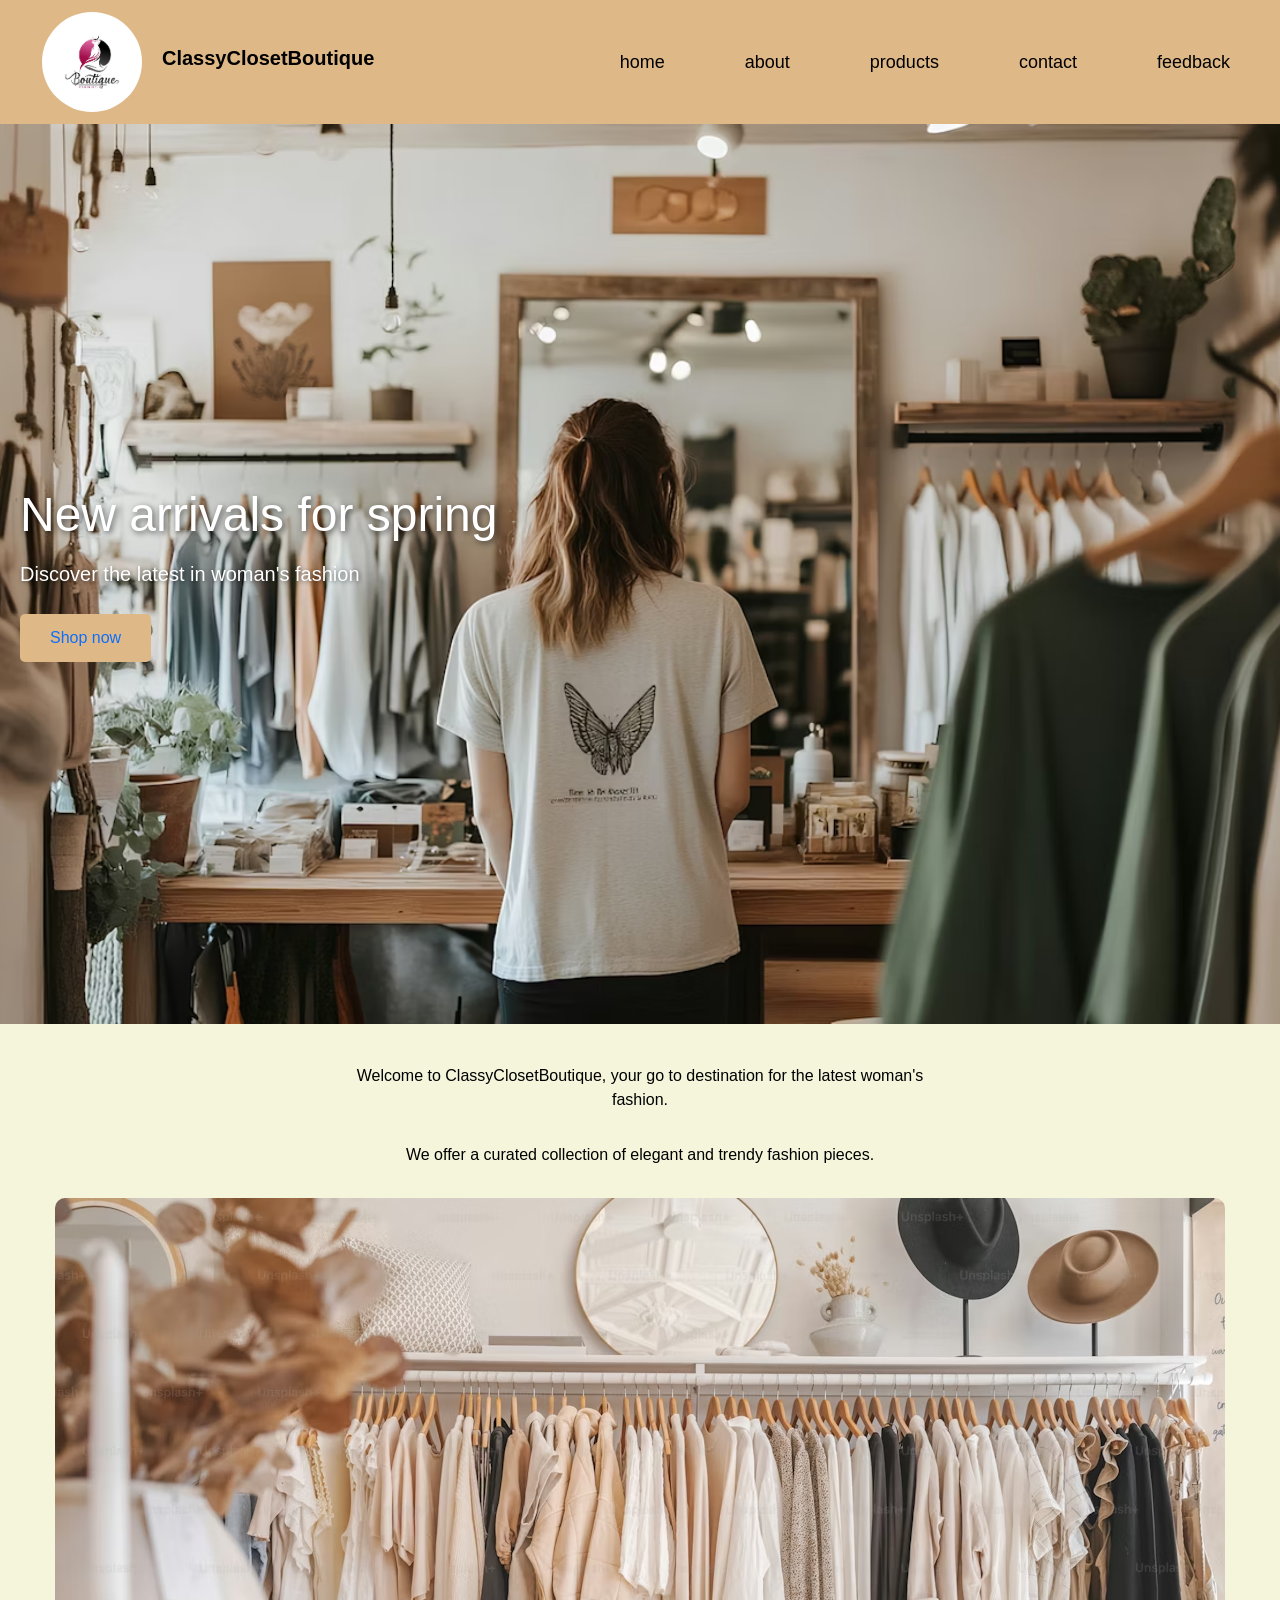
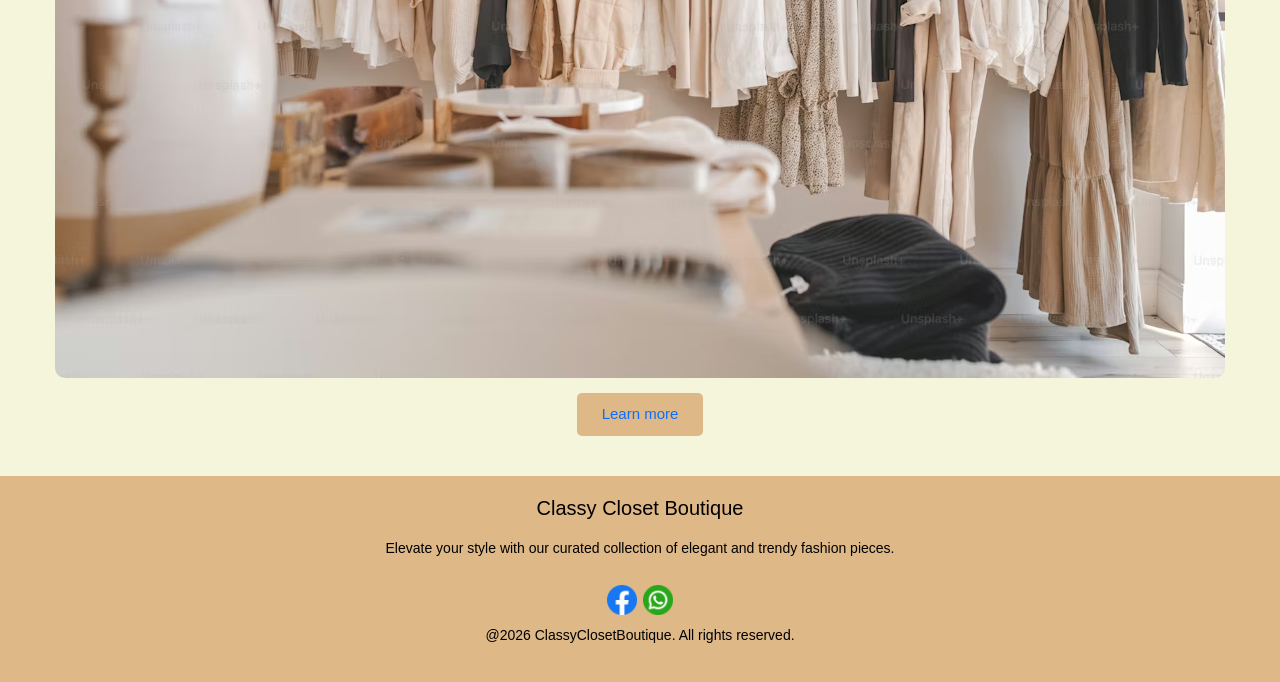
<file: index.html>
<!DOCTYPE html>
<html lang="en">
<head>
    <meta charset="UTF-8">
    <meta name="viewport" content="width=device-width, initial-scale=1.0">
    <title>ClassyClosetBoutique</title>
    <link href="https://cdn.jsdelivr.net/npm/bootstrap@5.3.3/dist/css/bootstrap.min.css" rel="stylesheet">

    <link rel="stylesheet" href="style.css">
</head>

<body>
    <header>
        <div class="logo">
            <img src="logo.jpg" alt="logo">
            <h2>ClassyClosetBoutique</h2>
        </div>
        

        <nav class="links">
            <li><a href="index.html">home</a></li>
            <li><a href="about.html">about</a></li>
            <li><a href="products.html">products</a></li>
            <li><a href="contact.html">contact</a></li>
            <li><a href="feedback.html">feedback</a></li>
        </nav>
    </header>

    <section class="home">
        <h1>New arrivals for spring</h1>
        <p>Discover the latest in woman's fashion</p>
        <button>
        <a href="products.html">Shop now</a>
        </button>

    </section>

    <section class="highlights">
        <p>Welcome to ClassyClosetBoutique, your go to destination for the latest woman's fashion.</p>
        <p>We offer a curated collection of elegant and trendy fashion pieces.</p>
        <img src="homepage2.avif" alt="clothes" class="responsive-img">
        <button>
            <a href="about.html">Learn more</a>
        </button>
    </section>

    <footer class="footer">
        <h2>Classy Closet Boutique</h2>
        <p>Elevate your style with our curated collection of elegant and trendy fashion pieces.</p>
        <div class="footer-icons">
            <img src="facebook.png" alt="facebook">
            <img src="whatsapp.png" alt="whatsapp">
        </div>
        <p>@2026 ClassyClosetBoutique. All rights reserved.</p>
    </footer>

    <script src="https://cdn.jsdelivr.net/npm/bootstrap@5.3.3/dist/js/bootstrap.bundle.min.js"></script>
</body>
</html>
</file>
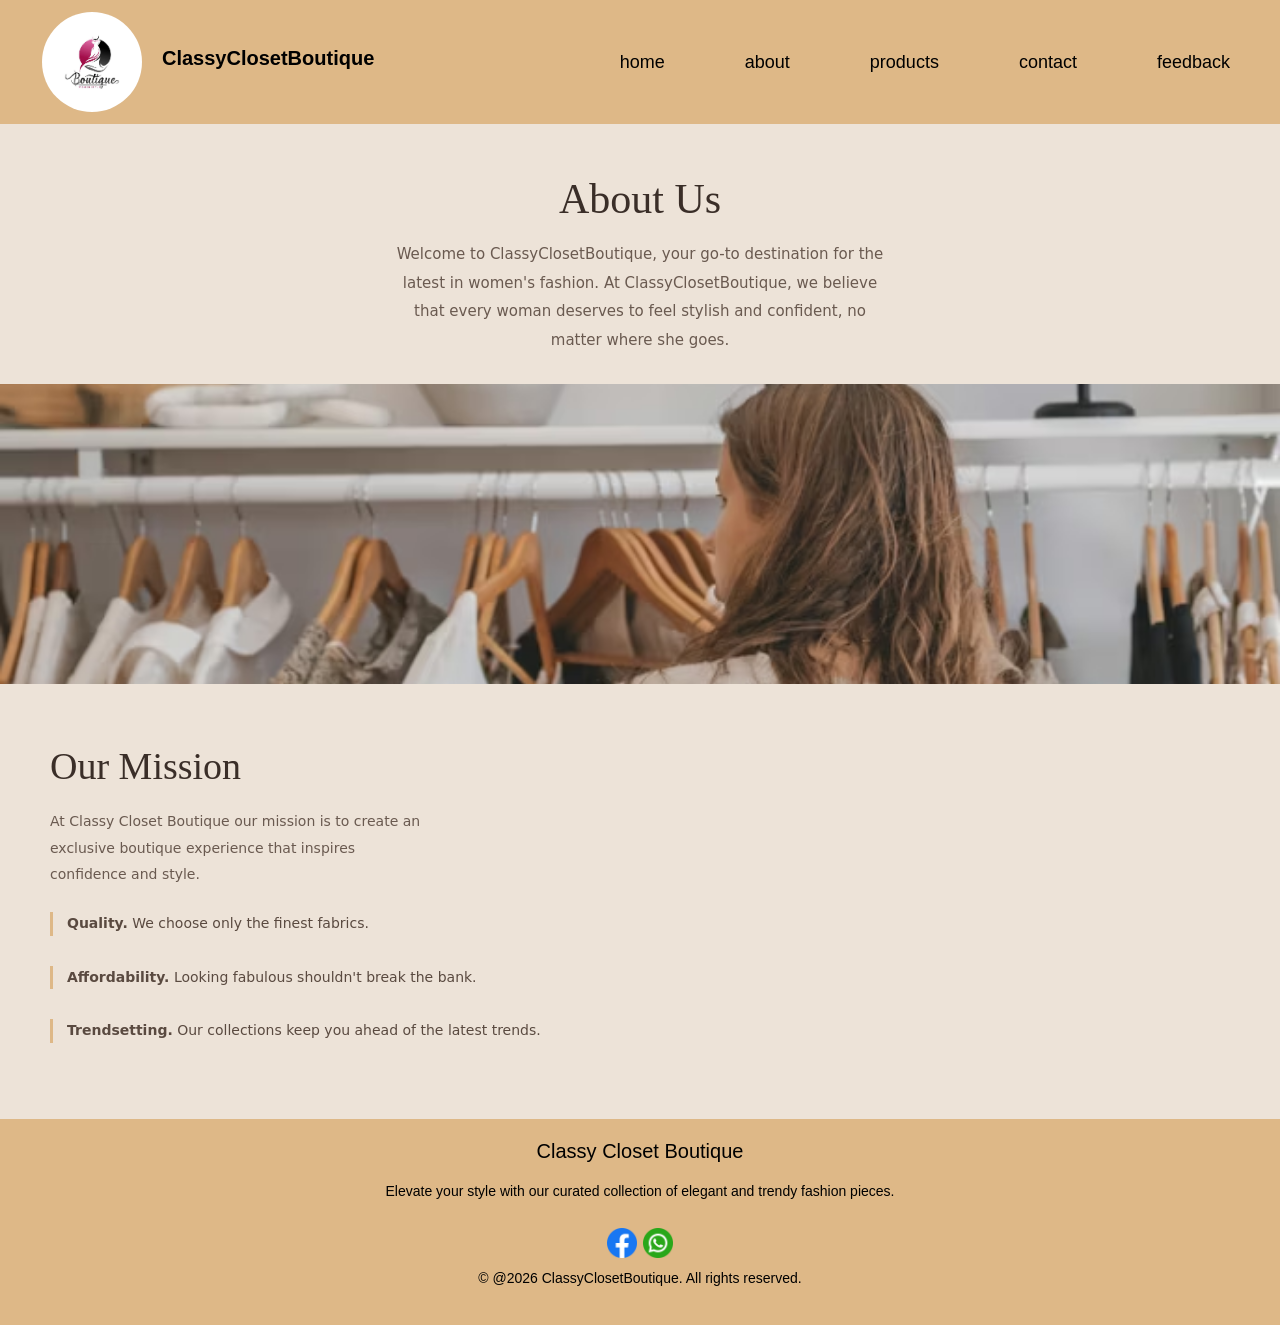
<file: about.html>
<!DOCTYPE html>
<html lang="en">
<head>
    <meta charset="UTF-8">
    <meta name="viewport" content="width=device-width, initial-scale=1.0">
    <title>About - ClassyClosetBoutique</title>
    <link href="https://cdn.jsdelivr.net/npm/bootstrap@5.3.3/dist/css/bootstrap.min.css" rel="stylesheet">
    <link rel="stylesheet" href="style.css">
</head>
<body>

    
    <header>
        <div class="logo">
            <img src="logo.jpg" alt="logo">
            <h2>ClassyClosetBoutique</h2>
        </div>
        <nav class="links">
            <li><a href="index.html">home</a></li>
            <li><a href="about.html" class="active">about</a></li>
            <li><a href="products.html">products</a></li>
            <li><a href="contact.html">contact</a></li>
            <li><a href="feedback.html">feedback</a></li>
        </nav>
    </header>

    
    <section class="about-intro">
        <h1>About Us</h1>
        <p>Welcome to ClassyClosetBoutique, your go-to destination for the latest in women's fashion.
           At ClassyClosetBoutique, we believe that every woman deserves to feel stylish and confident,
           no matter where she goes.</p>
    </section>

    
    <div class="about-image">
        <img src="about 1.avif" alt="Boutique">
    </div>

    
    <section class="mission">
        <div class="mission-text">
            <h2>Our Mission</h2>
            <p>At Classy Closet Boutique our mission is to create an exclusive boutique experience
               that inspires confidence and style.</p>
            <div class="mission-points">
                <p><strong>Quality.</strong> We choose only the finest fabrics.</p>
                <p><strong>Affordability.</strong> Looking fabulous shouldn't break the bank.</p>
                <p><strong>Trendsetting.</strong> Our collections keep you ahead of the latest trends.</p>
            </div>
        </div>
        
    </section>

    
    <footer class="footer">
        <h2>Classy Closet Boutique</h2>
        <p>Elevate your style with our curated collection of elegant and trendy fashion pieces.</p>
        <div class="footer-icons">
            <img src="facebook.png" alt="facebook">
            <img src="whatsapp.png" alt="whatsapp">
        </div>
        <p>&copy @2026 ClassyClosetBoutique. All rights reserved.</p>
    </footer>

    <script src="https://cdn.jsdelivr.net/npm/bootstrap@5.3.3/dist/js/bootstrap.bundle.min.js"></script>
</body>
</html>
</file>
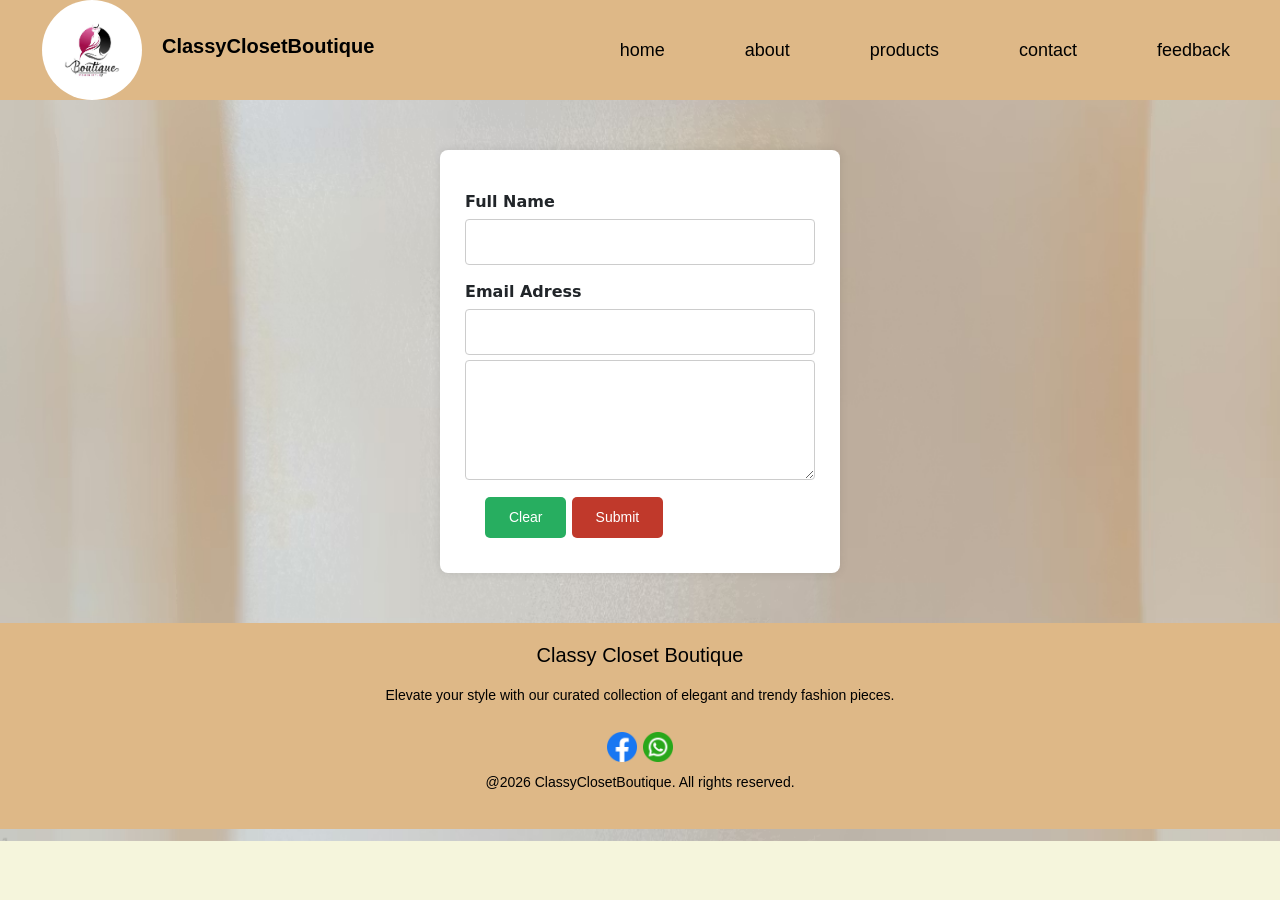
<file: contact.html>
<!DOCTYPE html>
<html lang="en">
<head>
    <meta charset="UTF-8">
    <meta name="viewport" content="width=device-width, initial-scale=1.0">
    <title>ClassyClosetBoutique</title>
    <link href="https://cdn.jsdelivr.net/npm/bootstrap@5.3.3/dist/css/bootstrap.min.css" rel="stylesheet">
    <link rel="stylesheet" href="style.css">
   <style>

body {
    background-color: beige;
    background-image: url("backgroundcolor.avif");
    background-repeat: no-repeat;
    background-size: cover;
    background-position: center;
}

header {
    width: 100%;
    height: 100px;
    background-color: burlywood;
    display: flex;
    align-items: center;
    gap: 25px;
}

.logo {
    display: flex;
    align-items: center;
    gap: 20px;
}

.logo img {
    margin-left: 2px;
    width: 100px;
    height: auto;
    border-radius: 100px;
    display: block;
}

.logo h2 {
    font-family: Arial, Helvetica, sans-serif;
    font-size: 20px;
    font-weight: bold;
    color: black;
}

.links {
    margin-left: auto;
    margin-right: 10px;
    display: flex;
    gap: 80px;
}

.links li {
    list-style: none;
}

.links a {
    text-decoration: none;
    font-family: Arial, Helvetica, sans-serif;
    color:black;
    font-size: 18px;
}

.links a:hover {
    color:white;
}
     


form{
   max-width: 400px;
   width: 90%;
   margin: auto;
   margin-top: 50px;
   margin-bottom: 50px;
   background: white;
   padding: 25px;
   border-radius: 8px;
   box-shadow: 0 0 10px rgba(0,0,0,0.1);
}

label{
   display: block;
   margin-top: 15px;
   font-weight: bold;
}

input, textarea {
   width: 100%;
   padding: 10px;
   margin-top: 5px;
   border: 1px solid #ccc;
   border-radius: 4px;
   box-sizing: border-box;
}

textarea {
   height: 120px;
   resize: vertical;
}
 
.buttons{
   padding: 10px 20px;
   border: none;
   border-radius: 4px;
   cursor: pointer;
   font-size: 16px;
}

.submit-btn{
   padding: 10px 24px;
    background-color: #c0392b;
    color: white;
    border: none;
    border-radius: 5px;
    font-size: 14px;
    font-family: 'Jost', sans-serif;
    cursor: pointer;
    transition: background-color 0.2s, color 0.2s;
}

.clear-btn{
   padding: 10px 24px;
    background-color: #27ae60;
    color: white;
    border: none;
    border-radius: 5px;
    font-size: 14px;
    font-family: 'Jost', sans-serif;
    cursor: pointer;
    transition: background-color 0.2s, color 0.2s;
}

button:hover {
   opacity: 0.9;
}

@media (max-width: 768px) {
    form {
        width: 95%;
        padding: 20px;
        margin-top: 30px;
        margin-bottom: 30px;
    }
    
    label {
        font-size: 14px;
    }
    
    input, textarea {
        font-size: 14px;
        padding: 8px;
    }
    
    .submit-btn, .clear-btn {
        padding: 8px 16px;
        font-size: 12px;
        width: 48%;
    }
}

@media (max-width: 480px) {
    form {
        width: 98%;
        padding: 15px;
        margin-top: 20px;
        margin-bottom: 20px;
    }
    
    label {
        font-size: 13px;
        margin-top: 10px;
    }
    
    input, textarea {
        font-size: 13px;
        padding: 8px;
        margin-top: 4px;
    }
    
    textarea {
        height: 100px;
    }
    
    .submit-btn, .clear-btn {
        padding: 8px 12px;
        font-size: 11px;
        width: 100%;
        margin-bottom: 8px;
    }
}
.footer {
    width: 100%;
    height: auto;
    background-color: burlywood;
    display: flex;
    flex-direction: column;
    align-items: center;
    justify-content: center;
    text-align: center;
    padding: 20px;
    gap: 10px;
    margin-bottom: auto;
}

.footer h2 {
    font-family: Arial, Helvetica, sans-serif;
    font-size: 20px;
    color: black;
}

.footer p {
    font-family: Arial, Helvetica, sans-serif;
    font-size: 14px;
    color: black;
}

.footer img {
    width: 30px;
    height: 30px;
}

</style>  

</head>
<body>
    
    <header>

        <div class="logo">
         <img src="logo.jpg" alt="logo">
         <h2>ClassyClosetBoutique</h2>
        </div>

        <div class="links">
            <li><a href="index.html">home</a></li>
            <li><a href="about.html">about</a></li>
            <li><a href="products.html">products</a></li>
            <li><a href="contact.html">contact</a></li>
            <li><a href="feedback.html">feedback</a></li>
         
         </div>
    </header>
    
 <form action="acknowledgement.html"method="get">
      <label for="name">Full Name</label>
      <input type="text" id="name" name="name required">

      <label for="email">Email Adress</label>
      <input type="email" id="email" name="email" required>
      <textarea id="message" name-="message"required></textarea>

      <div class="buttons">
         <button type="reset" class="clear-btn">Clear</button>
         <buton type="submit" class="submit-btn">Submit</buton>
      </div>
   </form>

    

<footer class="footer">
        <h2>Classy Closet Boutique</h2>
        <p>Elevate your style with our curated collection of elegant and trendy fashion pieces.</p>
        <div class="footer-icons">
            <img src="facebook.png" alt="facebook">
            <img src="whatsapp.png" alt="whatsapp">
        </div>
        <p>@2026 ClassyClosetBoutique. All rights reserved.</p>
    </footer>

    <script src="https://cdn.jsdelivr.net/npm/bootstrap@5.3.3/dist/js/bootstrap.bundle.min.js"></script>
</body>
</html>
</file>
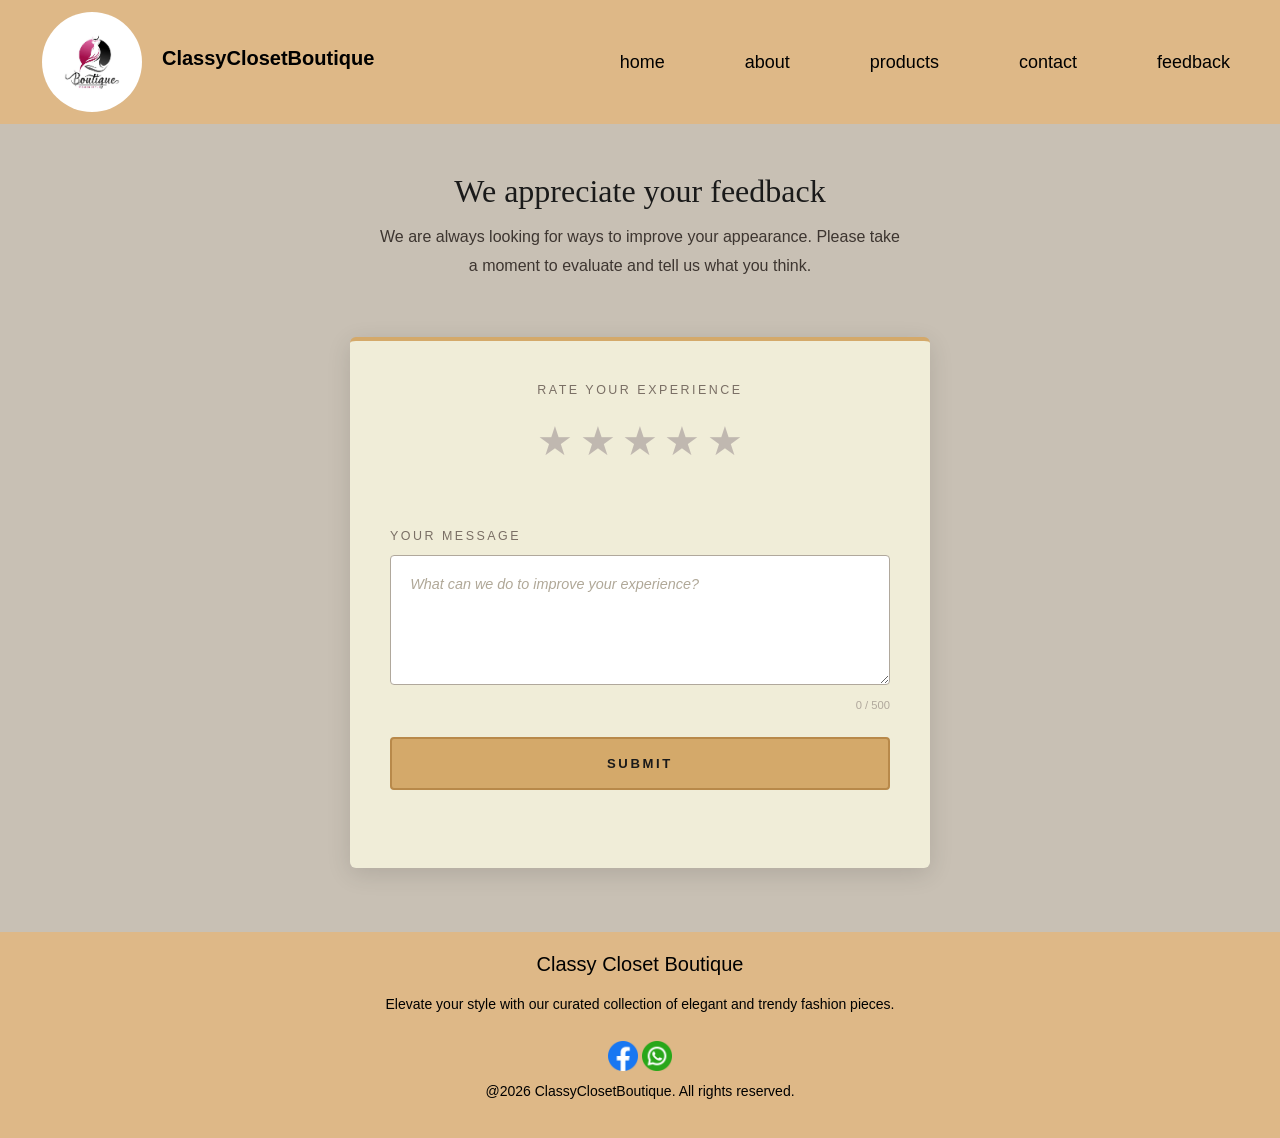
<file: feedback.html>
<!DOCTYPE html>
<html lang="en">
<head>
    <meta charset="UTF-8">
    <meta name="viewport" content="width=device-width, initial-scale=1.0">
    <title>ClassyClosetBoutique</title>
    <link href="https://cdn.jsdelivr.net/npm/bootstrap@5.3.3/dist/css/bootstrap.min.css" rel="stylesheet">
    <style>
        * {
            margin: 0;
            padding: 0;
            box-sizing: border-box;
        }

        body {
            font-family: Georgia, serif;
            background-color: #C8C0B4;
            min-height: 100vh;
        }
header {
    width: 100%;
    background-color: burlywood;
    display: flex;
    align-items: center;
    justify-content: space-between;
    padding: 12px 40px;
    flex-wrap: wrap;
}

.logo {
    display: flex;
    align-items: center;
    gap: 20px;
}

.logo img {
    margin-left: 2px;
    width: 100px;
    height: auto;
    border-radius: 100px;
    display: block;
}

.logo h2 {
    font-family: Arial, Helvetica, sans-serif;
    font-size: 20px;
    font-weight: bold;
    color: black;
}

.links {
    margin-left: auto;
    margin-right: 10px;
    display: flex;
    gap: 80px;
}

.links li {
    list-style: none;
}

.links a {
    text-decoration: none;
    font-family: Arial, Helvetica, sans-serif;
    color:black;
    font-size: 18px;
}

.links a:hover {
    color:white;
}
        
        .feedback-section {
            text-align: center;
            padding: 3rem 2rem 1.5rem;
        }

        .feedback-section h2 {
            font-size: 2rem;
            color: #1a1a1a;
            margin-bottom: 0.8rem;
        }

        .feedback-section p {
            font-size: 1rem;
            color: #3d3530;
            max-width: 520px;
            margin: 0 auto;
            line-height: 1.8;
            font-family: Arial, sans-serif;
        }

        .feedback-card {
            max-width: 580px;
            margin: 2rem auto 4rem;
            background: #F0EDD8;
            border-top: 4px solid #D4A96A;
            border-radius: 6px;
            padding: 2.5rem;
            box-shadow: 0 6px 24px rgba(0, 0, 0, 0.12);
        }

        .star-label {
            display: block;
            text-align: center;
            font-family: Arial, sans-serif;
            font-size: 0.78rem;
            letter-spacing: 0.2em;
            text-transform: uppercase;
            color: #7a6f65;
            margin-bottom: 0.8rem;
        }

        .rating {
            display: flex;
            flex-direction: row-reverse;
            justify-content: center;
            gap: 0.4rem;
            margin-bottom: 0.5rem;
        }

        .rating input {
            display: none;
        }

        .rating label {
            font-size: 2.5rem;
            color: #c0b8b0;
            cursor: pointer;
            transition: color 0.2s, transform 0.15s;
        }

        .rating input:checked ~ label,
        .rating label:hover,
        .rating label:hover ~ label {
            color: #D4A96A;
            transform: scale(1.2);
        }

        #rating-msg {
            text-align: center;
            font-family: Arial, sans-serif;
            font-size: 0.78rem;
            color: #b8894a;
            letter-spacing: 0.15em;
            text-transform: uppercase;
            min-height: 1.4em;
            margin-bottom: 1.8rem;
        }

        .field-label {
            display: block;
            font-family: Arial, sans-serif;
            font-size: 0.78rem;
            letter-spacing: 0.2em;
            text-transform: uppercase;
            color: #7a6f65;
            margin-bottom: 0.6rem;
        }

        textarea {
            width: 100%;
            min-height: 130px;
            resize: vertical;
            font-family: Arial, sans-serif;
            font-size: 0.9rem;
            color: #1a1a1a;
            background: #ffffff;
            border: 1.5px solid #b0a89c;
            border-radius: 4px;
            padding: 1rem 1.2rem;
            outline: none;
            transition: border-color 0.3s, box-shadow 0.3s;
            line-height: 1.7;
        }

        textarea::placeholder {
            color: #b0a898;
            font-style: italic;
        }

        textarea:focus {
            border-color: #D4A96A;
            box-shadow: 0 0 0 3px rgba(212, 169, 106, 0.2);
        }

        .char-count {
            text-align: right;
            font-family: Arial, sans-serif;
            font-size: 0.7rem;
            color: #b0a89c;
            margin-top: 0.3rem;
            margin-bottom: 1.5rem;
        }

        .submit-btn {
            display: block;
            width: 100%;
            padding: 0.9rem;
            background-color: #D4A96A;
            color: #1a1a1a;
            border: 2px solid #b8894a;
            border-radius: 4px;
            font-family: Arial, sans-serif;
            font-size: 0.82rem;
            font-weight: bold;
            letter-spacing: 0.2em;
            text-transform: uppercase;
            cursor: pointer;
            transition: background 0.3s, color 0.3s;
        }

        .submit-btn:hover {
            background-color: #1a1a1a;
            color: #D4A96A;
        }

        .submit-btn:active {
            transform: scale(0.98);
        }

        .error-msg {
            text-align: center;
            font-family: Arial, sans-serif;
            font-size: 0.75rem;
            color: #9b5e2a;
            margin-top: 0.6rem;
            min-height: 1em;
        }

        .toast {
            position: fixed;
            bottom: 2rem;
            left: 50%;
            transform: translateX(-50%) translateY(20px);
            background: #D4A96A;
            color: #1a1a1a;
            font-family: Arial, sans-serif;
            font-size: 0.78rem;
            letter-spacing: 0.15em;
            text-transform: uppercase;
            padding: 0.9rem 2rem;
            border-left: 4px solid #b8894a;
            border-radius: 2px;
            box-shadow: 0 4px 20px rgba(0,0,0,0.15);
            z-index: 999;
            opacity: 0;
            pointer-events: none;
            transition: opacity 0.4s, transform 0.4s;
            white-space: nowrap;
        }

        .toast.show {
            opacity: 1;
            transform: translateX(-50%) translateY(0);
        }

       .footer {
    width: 100%;
    height: auto;
    background-color: burlywood;
    display: flex;
    flex-direction: column;
    align-items: center;
    justify-content: center;
    text-align: center;
    padding: 20px;
    gap: 10px;
    margin-bottom: auto;
}

.footer h2 {
    font-family: Arial, Helvetica, sans-serif;
    font-size: 20px;
    color: black;
}

.footer p {
    font-family: Arial, Helvetica, sans-serif;
    font-size: 14px;
    color: black;
}

.footer img {
    width: 30px;
    height: 30px;
}

        /* RESPONSIVE - Tablet (max-width: 1024px) */
        @media (max-width: 1024px) {
            header {
                padding: 10px 20px;
            }
            
            .logo img {
                width: 80px;
            }
            
            .logo h2 {
                font-size: 18px;
            }
            
            .links {
                gap: 30px;
            }
            
            .links a {
                font-size: 14px;
            }
            
            .feedback-section {
                padding: 2rem 1.5rem 1rem;
            }
            
            .feedback-section h2 {
                font-size: 1.6rem;
            }
            
            .feedback-section p {
                font-size: 0.95rem;
                max-width: 100%;
            }
            
            .feedback-card {
                max-width: 90%;
                padding: 1.8rem 1.5rem;
                margin: 1.5rem auto 3rem;
            }
            
            .rating label {
                font-size: 2rem;
            }
            
            textarea {
                min-height: 120px;
                font-size: 0.85rem;
                padding: 0.9rem 1rem;
            }
        }
        
        /* RESPONSIVE - Mobile (max-width: 768px) */
        @media (max-width: 768px) {
            header {
                flex-direction: column;
                padding: 10px 15px;
                gap: 10px;
                justify-content: center;
            }
            
            .logo {
                gap: 10px;
                width: 100%;
                justify-content: center;
            }
            
            .logo img {
                width: 60px;
            }
            
            .logo h2 {
                font-size: 16px;
            }
            
            .links {
                flex-wrap: wrap;
                justify-content: center;
                gap: 15px;
                margin: 0;
                width: 100%;
            }
            
            .links a {
                font-size: 13px;
                padding: 5px 8px;
            }
            
            .feedback-section {
                padding: 1.5rem 1rem 1rem;
            }
            
            .feedback-section h2 {
                font-size: 1.3rem;
                margin-bottom: 0.6rem;
            }
            
            .feedback-section p {
                font-size: 0.9rem;
                max-width: 100%;
                line-height: 1.6;
            }
            
            .feedback-card {
                max-width: 95%;
                margin: 1rem auto 2rem;
                padding: 1.5rem 1.2rem;
                box-shadow: 0 4px 16px rgba(0, 0, 0, 0.08);
            }
            
            .star-label {
                font-size: 0.7rem;
                margin-bottom: 0.6rem;
            }
            
            .rating {
                gap: 0.3rem;
                margin-bottom: 0.4rem;
            }
            
            .rating label {
                font-size: 1.8rem;
            }
            
            #rating-msg {
                font-size: 0.7rem;
                margin-bottom: 1rem;
            }
            
            .field-label {
                font-size: 0.7rem;
                margin-bottom: 0.5rem;
            }
            
            textarea {
                min-height: 110px;
                font-size: 0.85rem;
                padding: 0.8rem 1rem;
                border: 1px solid #b0a89c;
            }
            
            .char-count {
                font-size: 0.65rem;
                margin-bottom: 1rem;
            }
            
            .submit-btn {
                padding: 0.8rem;
                font-size: 0.75rem;
            }
            
            .error-msg {
                font-size: 0.7rem;
                margin-top: 0.5rem;
            }
            
            .toast {
                bottom: 1.5rem;
                font-size: 0.7rem;
                padding: 0.8rem 1.5rem;
            }
            
            .footer {
                padding: 15px 10px;
                gap: 8px;
            }
            
            .footer h2 {
                font-size: 16px;
            }
            
            .footer p {
                font-size: 12px;
            }
            
            .footer img {
                width: 24px;
                height: 24px;
            }
        }
        
        /* RESPONSIVE - Small Mobile (max-width: 480px) */
        @media (max-width: 480px) {
            header {
                padding: 8px 10px;
                gap: 8px;
            }
            
            .logo {
                gap: 8px;
            }
            
            .logo img {
                width: 50px;
            }
            
            .logo h2 {
                font-size: 14px;
            }
            
            .links {
                gap: 10px;
            }
            
            .links a {
                font-size: 11px;
                padding: 3px 5px;
            }
            
            body {
                background-color: #C8C0B4;
            }
            
            .feedback-section {
                padding: 1.2rem 0.8rem 0.8rem;
            }
            
            .feedback-section h2 {
                font-size: 1.1rem;
                margin-bottom: 0.5rem;
            }
            
            .feedback-section p {
                font-size: 0.85rem;
                line-height: 1.5;
            }
            
            .feedback-card {
                max-width: 98%;
                margin: 0.8rem auto 1.5rem;
                padding: 1.2rem 1rem;
                border-radius: 4px;
            }
            
            .star-label {
                font-size: 0.65rem;
                margin-bottom: 0.5rem;
                letter-spacing: 0.1em;
            }
            
            .rating {
                gap: 0.25rem;
                margin-bottom: 0.3rem;
            }
            
            .rating label {
                font-size: 1.5rem;
                transform: none;
            }
            
            .rating label:hover {
                transform: scale(1.1);
            }
            
            #rating-msg {
                font-size: 0.65rem;
                margin-bottom: 0.8rem;
                min-height: auto;
            }
            
            .field-label {
                font-size: 0.65rem;
                margin-bottom: 0.4rem;
            }
            
            textarea {
                min-height: 90px;
                font-size: 0.8rem;
                padding: 0.7rem 0.9rem;
            }
            
            textarea::placeholder {
                font-size: 0.75rem;
            }
            
            .char-count {
                font-size: 0.6rem;
                margin-top: 0.2rem;
                margin-bottom: 0.8rem;
            }
            
            .submit-btn {
                padding: 0.7rem 0.5rem;
                font-size: 0.7rem;
                letter-spacing: 0.15em;
            }
            
            .error-msg {
                font-size: 0.65rem;
                margin-top: 0.4rem;
            }
            
            .toast {
                bottom: 1rem;
                left: 50%;
                font-size: 0.65rem;
                padding: 0.7rem 1rem;
            }
            
            .footer {
                padding: 12px 8px;
                gap: 6px;
            }
            
            .footer h2 {
                font-size: 14px;
            }
            
            .footer p {
                font-size: 11px;
            }
            
            .footer img {
                width: 20px;
                height: 20px;
            }
        }
    </style>
</head>

<body>

    <header>
        <div class="logo">
            <img src="logo.jpg" alt="logo">
            <h2>ClassyClosetBoutique</h2>
        </div>
        <div class="links">
            <li><a href="index.html">home</a></li>
            <li><a href="about.html">about</a></li>
            <li><a href="products.html">products</a></li>
            <li><a href="contact.html">contact</a></li>
            <li><a href="feedback.html">feedback</a></li>
        </div>
    </header>

    <!-- BODY CONTENT -->
    <section class="feedback-section">
        <h2>We appreciate your feedback</h2>
        <p>We are always looking for ways to improve your appearance.
           Please take a moment to evaluate and tell us what you think.
        </p>
    </section>

    <div class="feedback-card">

        <!-- Stars -->
        <span class="star-label">Rate your experience</span>
        <div class="rating">
            <input type="radio" id="star5" name="rating" value="5">
            <label for="star5">&#9733;</label>
            <input type="radio" id="star4" name="rating" value="4">
            <label for="star4">&#9733;</label>
            <input type="radio" id="star3" name="rating" value="3">
            <label for="star3">&#9733;</label>
            <input type="radio" id="star2" name="rating" value="2">
            <label for="star2">&#9733;</label>
            <input type="radio" id="star1" name="rating" value="1">
            <label for="star1">&#9733;</label>
        </div>
        <p id="rating-msg"></p>

        <!-- Message -->
        <span class="field-label">Your message</span>
        <textarea id="feedback-text" placeholder="What can we do to improve your experience?" maxlength="500"></textarea>
        <p class="char-count"><span id="char-count">0</span> / 500</p>

        <!-- Button -->
        <button class="submit-btn" onclick="submitFeedback()">Submit</button>
        <p class="error-msg" id="error-msg"></p>

    </div>

    <div class="toast" id="toast">✔ Thank you — your feedback has been received!</div>

    <footer class="footer">
        <h2>Classy Closet Boutique</h2>
        <p>Elevate your style with our curated collection of elegant and trendy fashion pieces.</p>
        <div class="footer-icons">
            <img src="facebook.png" alt="facebook">
            <img src="whatsapp.png" alt="whatsapp">
        </div>
        <p>@2026 ClassyClosetBoutique. All rights reserved.</p>
    </footer>

    <script>
    
        const ratingLabels = { 1:'Poor', 2:'Fair', 3:'Good', 4:'Great', 5:'Excellent' };

        document.querySelectorAll('.rating input').forEach(input => {
            input.addEventListener('change', () => {
                document.getElementById('rating-msg').textContent =
                    ratingLabels[input.value] + '  (' + input.value + ' / 5)';
            });
        });

        const textarea = document.getElementById('feedback-text');
        const charCount = document.getElementById('char-count');

        textarea.addEventListener('input', () => {
            charCount.textContent = textarea.value.length;
        });

        function submitFeedback() {
            const rating = document.querySelector('.rating input:checked');
            const message = textarea.value.trim();
            const err = document.getElementById('error-msg');

            if (!rating) { err.textContent = 'Please select a star rating.'; return; }
            if (!message) { err.textContent = 'Please write a message before submitting.'; textarea.focus(); return; }

            err.textContent = '';
            const toast = document.getElementById('toast');
            toast.classList.add('show');
            setTimeout(() => toast.classList.remove('show'), 3500);

            document.querySelectorAll('.rating input').forEach(i => i.checked = false);
            document.getElementById('rating-msg').textContent = '';
            textarea.value = '';
            charCount.textContent = '0';
        }
    </script>

    <script src="https://cdn.jsdelivr.net/npm/bootstrap@5.3.3/dist/js/bootstrap.bundle.min.js"></script>
</body>
</html>
</file>
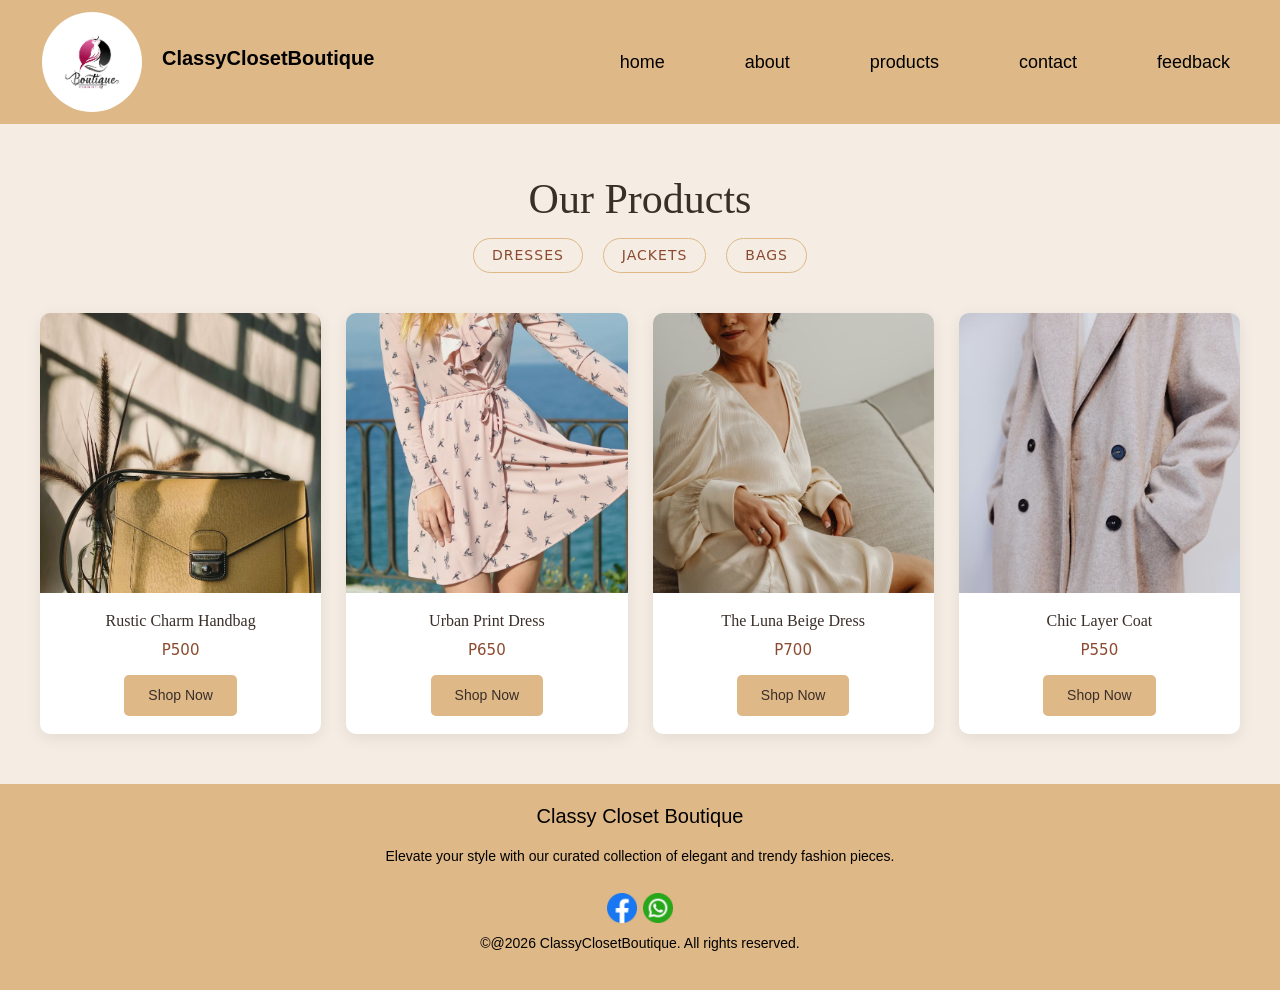
<file: products.html>
<!DOCTYPE html>
<html lang="en">
<head>
    <meta charset="UTF-8">
    <meta name="viewport" content="width=device-width, initial-scale=1.0">
    <title>Products - ClassyClosetBoutique</title>
    <link href="https://cdn.jsdelivr.net/npm/bootstrap@5.3.3/dist/css/bootstrap.min.css" rel="stylesheet">
    <link rel="stylesheet" href="style.css">
</head>
<body>

    <header>
        <div class="logo">
            <img src="logo.jpg" alt="logo">
            <h2>ClassyClosetBoutique</h2>
        </div>
        <nav class="links">
            <li><a href="index.html">home</a></li>
            <li><a href="about.html">about</a></li>
            <li><a href="products.html" class="active">products</a></li>
            <li><a href="contact.html">contact</a></li>
            <li><a href="feedback.html">feedback</a></li>
        </nav>
    </header>

    <section class="products-section">

        <div class="products-header">
            <h1>Our Products</h1>
            <div class="product-categories">
                <span>Dresses</span>
                <span>Jackets</span>
                <span>Bags</span>
            </div>
        </div>

        <div class="products-grid">

            <div class="product-card">
                <div class="product-image">
                    <img src="handbag.avif" alt="handbag">
                </div>
                <div class="product-info">
                    <h3>Rustic Charm Handbag</h3>
                    <p class="price">P500</p>
                    <button>Shop Now</button>
                </div>
            </div>

            <div class="product-card">
                <div class="product-image">
                    <img src="printed dress.avif" alt="printed dress">
                </div>
                <div class="product-info">
                    <h3>Urban Print Dress</h3>
                    <p class="price">P650</p>
                    <button>Shop Now</button>
                </div>
            </div>

            <div class="product-card">
                <div class="product-image">
                    <img src="beige dress.avif" alt="beige dress">
                </div>
                <div class="product-info">
                    <h3>The Luna Beige Dress</h3>
                    <p class="price">P700</p>
                    <button>Shop Now</button>
                </div>
            </div>

            <div class="product-card">
                <div class="product-image">
                    <img src="coat.avif" alt="coat">
                </div>
                <div class="product-info">
                    <h3>Chic Layer Coat</h3>
                    <p class="price">P550</p>
                    <button>Shop Now</button>
                </div>
            </div>

        </div>
    </section>

    <footer class="footer">
        <h2>Classy Closet Boutique</h2>
        <p>Elevate your style with our curated collection of elegant and trendy fashion pieces.</p>
        <div class="footer-icons">
            <img src="facebook.png" alt="facebook">
            <img src="whatsapp.png" alt="whatsapp">
        </div>
        <p>&copy@2026 ClassyClosetBoutique. All rights reserved.</p>
    </footer>

    <script src="https://cdn.jsdelivr.net/npm/bootstrap@5.3.3/dist/js/bootstrap.bundle.min.js"></script>
</body>
</html>
</file>
<file: style.css>
* {
    margin: 0;
    padding: 0;
    box-sizing: border-box;
}

body {
    background-color: beige;
    background-image: url("backgroundcolor.avif");
    background-repeat: no-repeat;
    background-size: cover;
    background-position: center;
}

header {
  width: 100%;
  background-color: burlywood;
  display: flex;
  align-items: center;
  justify-content: space-between;
  padding: 12px 40px;
  position: relative;
}


.logo {
    display: flex;
    align-items: center;
    gap: 20px;
}

.logo img {
    margin-left: 2px;
    width: 100px;
    height: auto;
    border-radius: 100px;
    display: block;
}

.logo h2 {
    font-family: Arial, Helvetica, sans-serif;
    font-size: 20px;
    font-weight: bold;
    color: black;
}

.links {
    margin-left: auto;
    margin-right: 10px;
    display: flex;
    gap: 80px;
}

.links li {
    list-style: none;
}

.links a {
    text-decoration: none;
    font-family: Arial, Helvetica, sans-serif;
    color:black;
    font-size: 18px;
}

.links a:hover {
    color:white;
}

.home {
    height: 900px;
    width: 100%;
    background-image: url("homepage1.avif");
    background-size: cover;
    background-repeat: no-repeat;
    background-position: center;
    display: flex;
    flex-direction: column;
    justify-content: center;
    align-items: center;
    text-align: center;
    padding: 20px;
}

.home h1 {
    font-family: Arial, Helvetica, sans-serif;
    font-size: 48px;
    color: white;
    text-shadow: 2px 2px 6px rgba(0, 0, 0, 0.6);
    margin-bottom: 15px;
    margin-right: auto;
}

.home p {
    font-family: Arial, Helvetica, sans-serif;
    font-size: 20px;
    color: white;
    text-shadow: 1px 1px 4px rgba(0, 0, 0, 0.5);
    margin-bottom: 25px;
    margin-right: auto;
}

  .home button {
    padding: 12px 30px;
    background-color: burlywood;
    color: black;
    border: none;
    font-size: 16px;
    font-family: Arial, Helvetica, sans-serif;
    cursor: pointer;
    border-radius: 5px;
    margin-right: auto;
    text-decoration: none;
}
 .home button a {
    text-decoration: none;
 }

.home button:hover {
    background-color: blanchedalmond;
    color: white;
}

.highlights {
    height: auto;
    width: 100%;
    background-color: beige;
    display: flex;
    flex-direction: column;
    align-items: center;
    text-align: center;
    padding: 40px 20px;
    gap: 15px;
}

.highlights p {
    font-family: Arial, Helvetica, sans-serif;
    font-size: 16px;
    color:black;
    max-width: 600px;
    
}

.highlights img {
    display: block;
    border-radius: 10px;
    
}

.highlights button {
    padding: 10px 25px;
    background-color: burlywood;
    color: black;
    border: none;
    font-size: 15px;
    font-family: Arial, Helvetica, sans-serif;
    cursor: pointer;
    border-radius: 5px;
    
}

.highlights button a{
    text-decoration: none;
}

.highlights button:hover {
    background-color: brown;
    color: white;
}

.footer {
    width: 100%;
    height: auto;
    background-color: burlywood;
    display: flex;
    flex-direction: column;
    align-items: center;
    justify-content: center;
    text-align: center;
    padding: 20px;
    gap: 10px;
    margin-bottom: auto;
}

.footer h2 {
    font-family: Arial, Helvetica, sans-serif;
    font-size: 20px;
    color: black;
}

.footer p {
    font-family: Arial, Helvetica, sans-serif;
    font-size: 14px;
    color: black;
}

.footer img {
    width: 30px;
    height: 30px;
}

.about-intro {
    text-align: center;
    padding: 50px 20px 30px;
    background-color: #ede3d8;
}

.about-intro h1 {
    font-family: 'Georgia', serif;
    font-size: 42px;
    color: #3a2e28;
    margin-bottom: 16px;
}

.about-intro p {
    font-size: 15px;
    color: #6a5a50;
    max-width: 500px;
    margin: 0 auto;
    line-height: 1.9;
}

.about-image {
    width: 100%;
    height: 300px;
    overflow: hidden;
}

.about-image img {
    width: 100%;
    height: 100%;
    object-fit: cover;
    display: block;
}

.mission {
    background-color: #ede3d8;
    padding: 60px 50px;
    display: flex;
    gap: 40px;
    align-items: flex-start;
}

.mission-text {
    flex: 1;
}

.mission-text h2 {
    font-family: Georgia, serif;
    font-size: 38px;
    color: #3a2e28;
    margin-bottom: 18px;
}

.mission-text > p {
    font-size: 14px;
    color: #6a5a50;
    line-height: 1.9;
    margin-bottom: 24px;
    max-width: 380px;
}

.mission-points {
    display: flex;
    flex-direction: column;
    gap: 14px;
}

.mission-points p {
    font-size: 14px;
    color: #5a4a40;
    line-height: 1.7;
    padding-left: 14px;
    border-left: 3px solid burlywood;
}


.products-section {
    padding: 50px 40px;
    background-color: #f5ede3;
}

.products-header {
    text-align: center;
    margin-bottom: 40px;
}

.products-header h1 {
    font-family: 'Georgia', serif;
    font-size: 42px;
    color: #3a2e28;
    margin-bottom: 14px;
}

.product-categories {
    display: flex;
    justify-content: center;
    gap: 20px;
}

.product-categories span {
    font-size: 14px;
    color: #8b4a2f;
    font-weight: 500;
    letter-spacing: 1px;
    text-transform: uppercase;
    padding: 6px 18px;
    border: 1px solid burlywood;
    border-radius: 20px;
}

.products-grid {
    display: grid;
    grid-template-columns: repeat(4, 1fr);
    gap: 25px;
    max-width: 1200px;
    margin: 0 auto;
}

.product-card {
    background-color: #fff;
    border-radius: 10px;
    overflow: hidden;
    box-shadow: 0 4px 16px rgba(0, 0, 0, 0.08);
    transition: transform 0.3s ease, box-shadow 0.3s ease;
}

.product-card:hover {
    transform: translateY(-6px);
    box-shadow: 0 10px 28px rgba(0, 0, 0, 0.14);
}

.product-image {
    width: 100%;
    height: 280px;
    overflow: hidden;
}

.product-image img {
    width: 100%;
    height: 100%;
    object-fit: cover;
    object-position: center top;
    display: block;
    transition: transform 0.4s ease;
}

.product-card:hover .product-image img {
    transform: scale(1.05);
}

.product-info {
    padding: 18px;
    text-align: center;
}

.product-info h3 {
    font-family: 'Georgia', serif;
    font-size: 16px;
    color: #3a2e28;
    margin-bottom: 8px;
}

.product-info .price {
    font-size: 15px;
    color: #8b4a2f;
    font-weight: 500;
    margin-bottom: 14px;
}

.product-info button {
    padding: 10px 24px;
    background-color: burlywood;
    color: #3a2e28;
    border: none;
    border-radius: 5px;
    font-size: 14px;
    font-family: 'Jost', sans-serif;
    cursor: pointer;
    transition: background-color 0.2s, color 0.2s;
}

.product-info button:hover {
    background-color: #8b4a2f;
    color: white
}

/* RESPONSIVE DESIGN - Tablets (max-width: 1024px) */
@media (max-width: 1024px) {
    header {
        padding: 10px 20px;
    }

    .logo img {
        width: 80px;
    }

    .logo h2 {
        font-size: 18px;
    }

    .links {
        gap: 30px;
        font-size: 14px;
    }

    .links a {
        font-size: 14px;
    }

    .home {
        height: 600px;
    }

    .home h1 {
        font-size: 36px;
    }

    .home p {
        font-size: 16px;
    }

    .about-intro h1 {
        font-size: 32px;
    }

    .mission {
        padding: 40px 30px;
        gap: 20px;
    }

    .mission-text h2 {
        font-size: 28px;
    }

    .products-section {
        padding: 30px 20px;
    }

    .products-header h1 {
        font-size: 32px;
    }

    .products-grid {
        grid-template-columns: repeat(3, 1fr);
        gap: 15px;
    }

    .product-categories {
        gap: 10px;
        flex-wrap: wrap;
    }
}

/* RESPONSIVE DESIGN - Mobile Devices (max-width: 768px) */
@media (max-width: 768px) {
    header {
        flex-direction: column;
        padding: 10px 15px;
        gap: 10px;
    }

    .logo {
        gap: 10px;
        width: 100%;
    }

    .logo img {
        width: 60px;
    }

    .logo h2 {
        font-size: 16px;
    }

    .links {
        flex-wrap: wrap;
        justify-content: center;
        gap: 15px;
        margin: 0;
        width: 100%;
    }

    .links a {
        font-size: 13px;
        padding: 5px 8px;
    }

    .home {
        height: 400px;
        padding: 15px;
    }

    .home h1 {
        font-size: 24px;
        margin-right: 0;
    }

    .home p {
        font-size: 14px;
        margin-right: 0;
    }

    .home button {
        padding: 10px 20px;
        font-size: 14px;
        margin-right: 0;
    }

    .highlights {
        padding: 20px 15px;
    }

    .highlights p {
        font-size: 14px;
        max-width: 100%;
    }

    .responsive-img {
        max-width: 100%;
        height: auto;
        max-height: 280px;
    }

    .about-intro {
        padding: 30px 15px 20px;
    }

    .about-intro h1 {
        font-size: 24px;
        margin-bottom: 10px;
    }

    .about-intro p {
        font-size: 13px;
        max-width: 100%;
    }

    .about-image {
        height: 200px;
    }

    .mission {
        flex-direction: column;
        padding: 20px 15px;
        gap: 15px;
    }

    .mission-text {
        flex: 1;
    }

    .mission-text h2 {
        font-size: 20px;
        margin-bottom: 12px;
    }

    .mission-text > p {
        font-size: 13px;
        max-width: 100%;
    }

    .mission-points p {
        font-size: 12px;
        padding-left: 10px;
    }

    .products-section {
        padding: 20px 10px;
    }

    .products-header h1 {
        font-size: 22px;
        margin-bottom: 10px;
    }

    .products-grid {
        grid-template-columns: repeat(2, 1fr);
        gap: 12px;
    }

    .product-categories {
        gap: 8px;
        flex-wrap: wrap;
        justify-content: center;
    }

    .product-categories span {
        font-size: 11px;
        padding: 4px 10px;
    }

    .product-image {
        height: 200px;
    }

    .product-info {
        padding: 12px;
    }

    .product-info h3 {
        font-size: 14px;
    }

    .product-info .price {
        font-size: 13px;
    }

    .product-info button {
        padding: 8px 16px;
        font-size: 12px;
    }

    .footer {
        padding: 15px 10px;
        gap: 8px;
    }

    .footer h2 {
        font-size: 16px;
    }

    .footer p {
        font-size: 12px;
    }

    .footer img {
        width: 24px;
        height: 24px;
    }
}

/* RESPONSIVE DESIGN - Small Mobile Devices (max-width: 480px) */
@media (max-width: 480px) {
    header {
        padding: 8px 10px;
    }

    .logo img {
        width: 50px;
    }

    .logo h2 {
        font-size: 14px;
    }

    .links {
        gap: 10px;
    }

    .links a {
        font-size: 11px;
        padding: 3px 5px;
    }

    .home {
        height: 300px;
        padding: 10px;
    }

    .home h1 {
        font-size: 18px;
        margin-bottom: 10px;
    }

    .home p {
        font-size: 12px;
        margin-bottom: 15px;
    }

    .home button {
        padding: 8px 15px;
        font-size: 12px;
    }

    .highlights {
        padding: 15px 10px;
        gap: 12px;
    }

    .highlights p {
        font-size: 12px;
    }

    .responsive-img {
        max-height: 200px;
    }

    .highlights button {
        font-size: 12px;
        padding: 8px 15px;
    }

    .about-intro {
        padding: 20px 10px 15px;
    }

    .about-intro h1 {
        font-size: 20px;
        margin-bottom: 8px;
    }

    .about-intro p {
        font-size: 12px;
    }

    .about-image {
        height: 150px;
    }

    .mission {
        padding: 15px 10px;
        gap: 12px;
    }

    .mission-text h2 {
        font-size: 18px;
        margin-bottom: 10px;
    }

    .mission-text > p {
        font-size: 12px;
    }

    .products-section {
        padding: 15px 8px;
    }

    .products-header h1 {
        font-size: 20px;
        margin-bottom: 8px;
    }

    .products-grid {
        grid-template-columns: 1fr;
        gap: 10px;
    }

    .product-categories {
        gap: 6px;
    }

    .product-categories span {
        font-size: 10px;
        padding: 3px 8px;
    }

    .product-image {
        height: 180px;
    }

    .product-info h3 {
        font-size: 13px;
    }

    .product-info .price {
        font-size: 12px;
    }

    .product-info button {
        padding: 7px 14px;
        font-size: 11px;
    }

    .footer {
        padding: 12px 8px;
        gap: 6px;
    }

    .footer h2 {
        font-size: 14px;
    }

    .footer p {
        font-size: 11px;
    }

    .footer img {
        width: 20px;
        height: 20px;
    }
}
</file>
